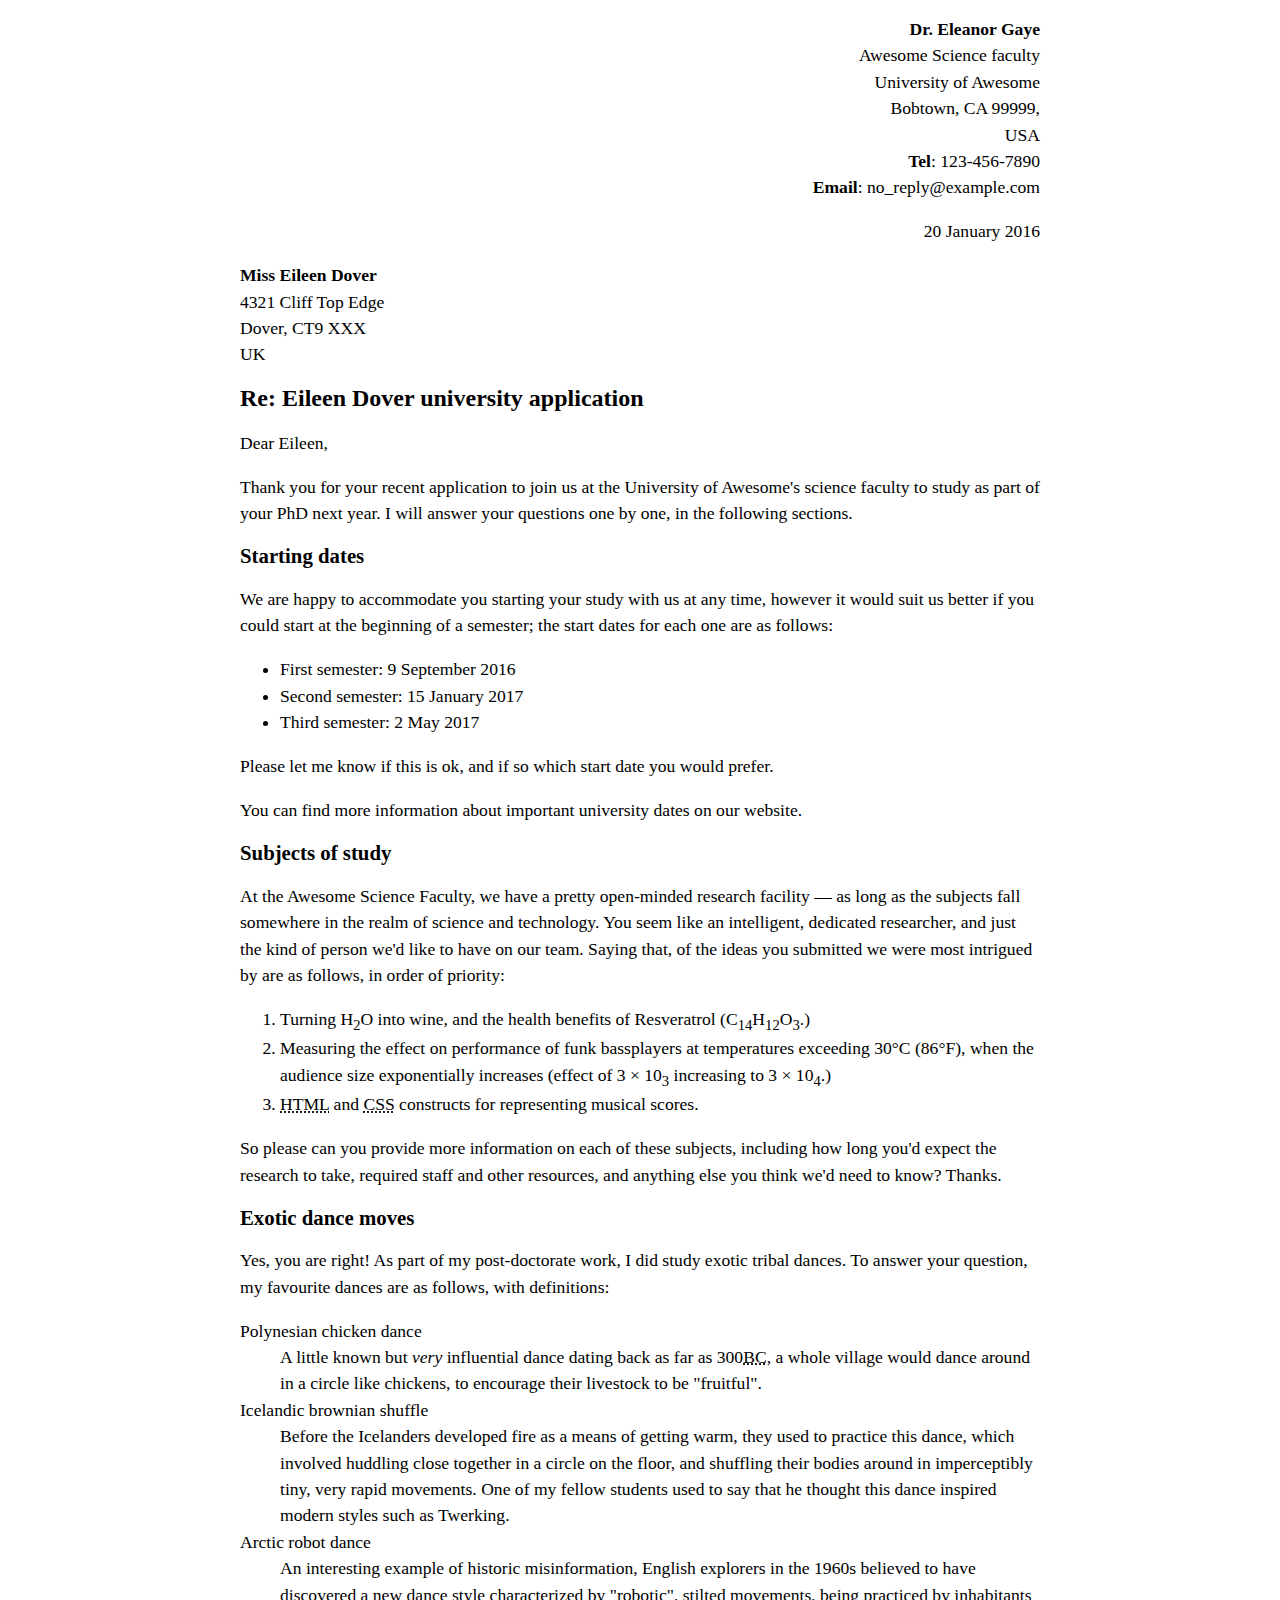
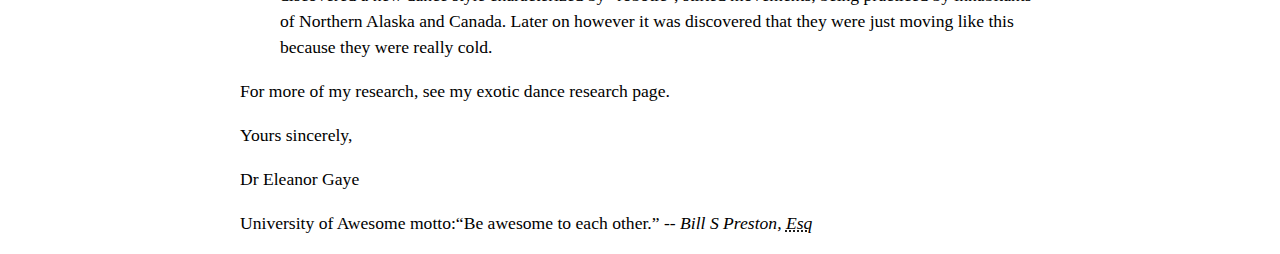
<file: letter-markup/index.html>
<!DOCTYPE html>
<html lang="en">
    <head> 
        <meta charset="utf-8">
        <meta name="viewpoint" content="width=device-width, initial-scale=1.0">
        <meta name="author" content="PR Michaels">
<title>Awesome science application correspondance</title>
<style>
html {
font-size: 16px;
}
body {
max-width: 800px;
margin: 0 auto;
}
.sender-column {
text-align: right;
}
h1 {
font-size: 1.5rem;
}
h2 {
font-size: 1.3rem;
}
p, ul, ol, dl, address {
font-size: 1.1rem;
}
p, li, dd, dt, address {
line-height: 1.5;
}
address {
font-style: normal;
margin: 1rem 0;
}
</style>
</head>
<body>
<address class="sender-column">
    <strong>Dr. Eleanor Gaye<br></strong>
Awesome Science faculty<br>
University of Awesome<br>
Bobtown, CA 99999,<br>
USA<br>
    <strong>Tel</strong>: 123-456-7890<br>
    <strong>Email</strong>: no_reply@example.com</address>
    <p class="sender-column"><time datetime="2016-01-20">20 January 2016</time></p>
   
<p><strong>Miss Eileen Dover</strong><br>
4321 Cliff Top Edge<br>
Dover, CT9 XXX<br>
    UK</p>


    <h1>Re: Eileen Dover university application</h1>

<p>Dear Eileen,</p>

<p>Thank you for your recent application to join us at the University of Awesome's science faculty to study as part of your PhD next year. I will answer your questions one by one, in the following sections.</p>

<h2>Starting dates</h2>

<p>We are happy to accommodate you starting your study with us at any time, however it would suit us better if you could start at the beginning of a semester; the start dates for each one are as follows:</p>

<ul>  
   <li>First semester: <time datetime="2016-09-09"> 9 September 2016</time></li>
    <li>Second semester: <time datetime="2017-01-05"> 15 January 2017</time></li>
    <li>Third semester: <time datetime="2017-05-02"> 2 May 2017</time></li>
 </ul>  

<p>Please let me know if this is ok, and if so which start date you would prefer.</p>

<p>You can find more information about important university dates on our website.</p>


<h2>Subjects of study</h2>

<p>At the Awesome Science Faculty, we have a pretty open-minded research facility — as long as the subjects fall somewhere in the realm of science and technology. You seem like an intelligent, dedicated researcher, and just the kind of person we'd like to have on our team. Saying that, of the ideas you submitted we were most intrigued by are as follows, in order of priority:</p>

<ol>
<li>Turning H<sub>2</sub>O into wine, and the health benefits of Resveratrol (C<sub>14</sub>H<sub>12</sub>O<sub>3</sub>.)</li>
<li>Measuring the effect on performance of funk bassplayers at temperatures exceeding 30°C (86°F), when the audience size exponentially increases (effect of 3 × 10<sub>3</sub> increasing to 3 × 10<sub>4</sub>.)</li>
<li><abbr title="Hypertext Markup Language">HTML</abbr> and <abbr title="Cascading Style Sheets">CSS</abbr> constructs for representing musical scores.</li>
    </ol>
    
<p>So please can you provide more information on each of these subjects, including how long you'd expect the research to take, required staff and other resources, and anything else you think we'd need to know? Thanks.</p>


<h2>Exotic dance moves</h2>

<p>Yes, you are right! As part of my post-doctorate work, I did study exotic tribal dances. To answer your question, my favourite dances are as follows, with definitions:</p>

<dl>   
<dt>Polynesian chicken dance</dt>
<dd>A little known but <em>very</em> influential dance dating back as far as 300<abbr title="Before Christ">BC</abbr>, a whole village would dance around in a circle like chickens, to encourage their livestock to be "fruitful".</dd>
 <dt>Icelandic brownian shuffle</dt>
<dd>Before the Icelanders developed fire as a means of getting warm, they used to practice this dance, which involved huddling close together in a circle on the floor, and shuffling their bodies around in imperceptibly tiny, very rapid movements. One of my fellow students used to say that he thought this dance inspired modern styles such as Twerking.</dd>
<dt>Arctic robot dance</dt>
<dd>An interesting example of historic misinformation, English explorers in the 1960s believed to have discovered a new dance style characterized by "robotic", stilted movements, being practiced by inhabitants of Northern Alaska and Canada. Later on however it was discovered that they were just moving like this because they were really cold.</dd>
</dl> 
    
<p>For more of my research, see my exotic dance research page.</p>

<p>Yours sincerely,</p>
<p>Dr Eleanor Gaye</p>

<p>University of Awesome motto:<q>Be awesome to each other.</q> -- <cite>Bill S Preston, <abbr title="Esquire">Esq</abbr></cite></p>
</body>
</html>
</file>
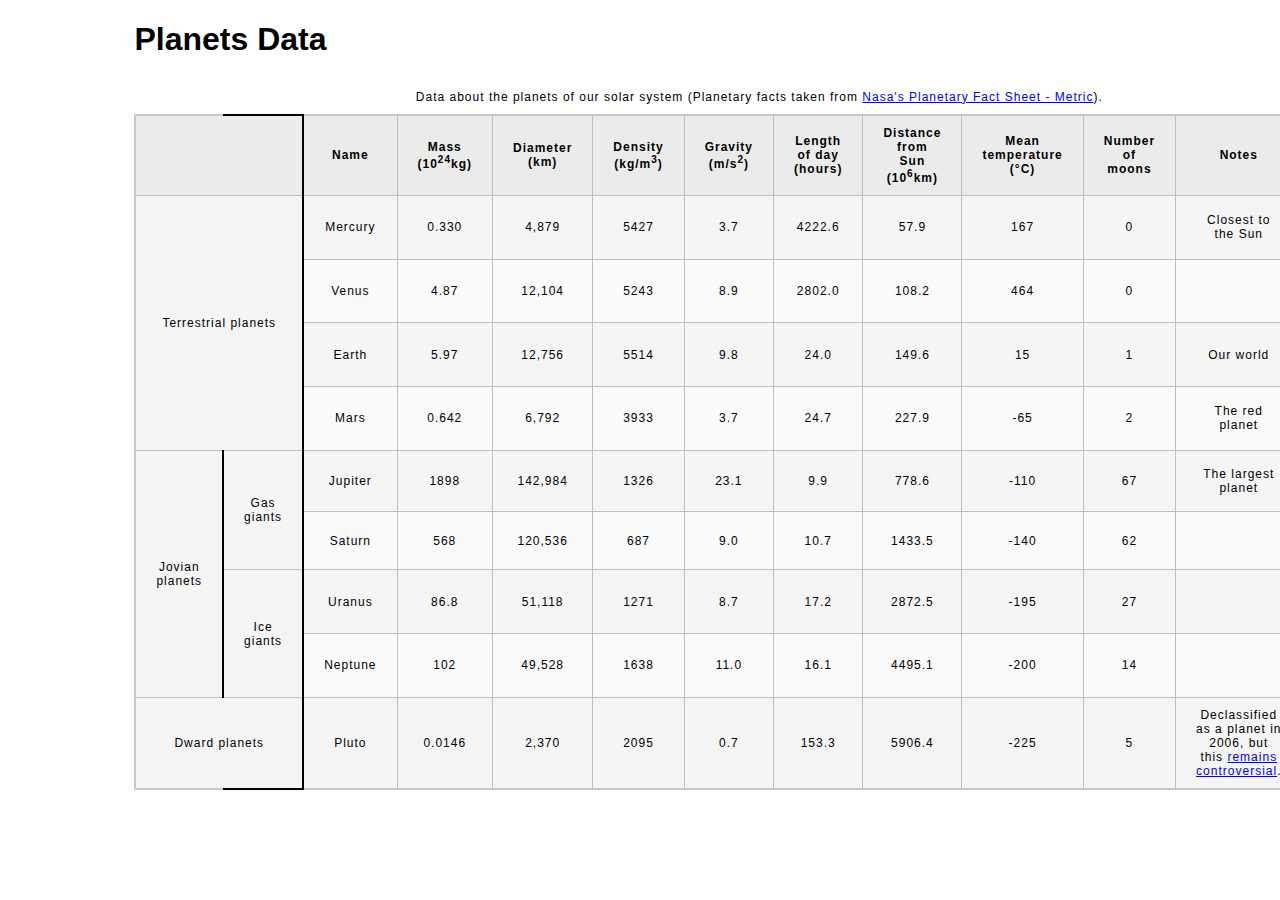
<file: planets-table/index.html>
<!DOCTYPE html>
<html lang="en">
    <head>
        <meta charset="utf-8">
        <meta name="viewport" content="width=device-width, initial-scale=1.0">
        <meta name="author" content="Peyton Rondeau">
        <link href="css/style.css" rel="stylesheet" type="text/css">
    </head>
    <body>

        <!-- DONE Wrap the top-level heading in a header element -->
        
        <header>    
            <h1>Planets Data</h1>    
        </header>
        <main>
        <!-- DONE Add a main element to contain the table -->
            
            <!-- DONE Add the table element. This will contain your table caption, coloumn group, table head, table body, and the data. -->
              <table>  
                <!-- DONE The caption element should be the first child of the table element, and wrap the following text and link.-->
        
                  <caption> 
                      Data about the planets of our solar system (Planetary facts taken from <a href="http://nssdc.gsfc.nasa.gov/planetary/factsheet/">Nasa's Planetary Fact Sheet - Metric</a>).
                  </caption>
                <!-- DONE The second child of the table element should be the colgroup element, which also contains several col elements, and helps define the purpose of the table colums. -->
                  <colgroup>
                      <col title="Planet classigication">
                      <col title="Planet classigication"> 
                      <col title="Plant name">
                      <col title="planet mass">
                      <col title="Planet diameter">
                      <col title="Planet density">
                      <col title="Planet Gravity">
                      <col title="Planet length">
                      <col title="Plant's distance from the sun">
                      <col title=" Planet mean temp">
                      <col title="number of moons">
                      <col title="notes">
                      <col title="planet photo">
                  </colgroup>  
                <!-- The table head element should be the third child of the table element; it will wrap the code and content to define a row of column headers. -->    
                  <thead>
                        <tr>
                            <th colspan="2" scope="col"></th>
                            <th scope="col">Name</th>
                            <th scope="col">Mass (10<sup>24</sup>kg)</th>
                            <th scope="col"> Diameter (km)</th>
                            <th scope="col">Density (kg/m<sup>3</sup>)</th>
                            <th scope="col">Gravity (m/s<sup>2</sup>)</th>
                            <th scope="col">Length of day (hours)</th>
                            <th scope="col"> Distance from Sun (10<sup>6</sup>km)</th>
                            <th scope="col">Mean temperature (°C)</th>
                            <th scope="col">Number of moons</th>
                            <th scope="col">Notes</th>
                            <th scope="col">Image</th>
                        </tr>
                  </thead>
                <!-- The fourth child of the table element should be the table body element, which will contain the code and content to display rows of data. -->
                  <tbody>
                    <tr>
                        <td scope="row" colspan="2" rowspan="4">Terrestrial planets</td>
                        <td >Mercury</td>
                        <td > 0.330 </td>
                        <td >4,879 </td>
                        <td >5427</td>
                        <td >3.7 </td>
                        <td >4222.6</td>
                        <td >57.9 </td>
                        <td >167</td>
                        <td >  0 </td>
                        <td >Closest to the Sun</td>
                        <td ><img src="images/mercury.jpg" alt="pictue of the planet Mercury"></td>
                    </tr>
                        <tr>
                        <td scope="row">Venus</td>
                        <td > 4.87 </td>
                        <td > 12,104</td>
                        <td >5243 </td>
                        <td > 8.9</td>
                        <td >2802.0</td>
                        <td >108.2</td>
                        <td >464 </td>
                        <td >0</td>
                        <td ></td>
                        <td ><img src="images/venus.jpg" alt="Picture of the planet Venus"></td>
                    </tr>
                       <tr>
                        <td scope="row">Earth</td>
                        <td >5.97</td>
                        <td >12,756 </td>
                        <td >5514 </td>
                        <td >9.8</td>
                        <td >24.0</td>
                        <td >149.6 </td>
                        <td >15 </td>
                        <td >1 </td>
                        <td > Our world</td>
                        <td ><img src="images/earth.png" alt="picture of the planet earth"></td>
                    </tr>
                       <tr>
                        <td scope="row">Mars</td>
                        <td > 0.642 </td>
                        <td >6,792</td>
                        <td >3933</td>
                        <td >3.7 </td>
                        <td >24.7 </td>
                        <td >227.9</td>
                        <td>-65 </td>
                        <td> 2 </td>
                        <td>The red planet</td>
                        <td><img src="images/mars.jpg" alt="picture of the planet mars"></td>
                    </tr>
                    <tr>
                        <td rowspan="4">Jovian planets</td>
                        <td rowspan="2">Gas giants</td>
                        <td>Jupiter</td>
                        <td>1898 </td>
                        <td>142,984 </td>
                        <td> 1326 </td>
                        <td>23.1</td>
                        <td>9.9 </td>
                        <td>778.6</td>
                        <td> -110</td>
                        <td>67 </td>
                        <td>The largest planet</td>
                        <td><img src="images/jupiter.jpg" alt="picture of the planet jupiter"></td>
                    </tr>
                      <tr>
                        <td>Saturn</td>
                        <td>568 </td>
                        <td>120,536 </td>
                        <td>687 </td>
                        <td> 9.0 </td>
                        <td> 10.7</td>
                        <td>1433.5 </td>
                        <td>-140 </td>
                        <td>62</td>
                        <td></td>
                        <td><img src="images/saturn.jpg" alt="picture of the planet saturn"></td>
                    </tr>
                      <tr>
                        <td rowspan="2">Ice giants</td>
                        <td>Uranus</td>
                        <td>86.8 </td>
                        <td>51,118</td>
                        <td>1271 </td>
                        <td>8.7 </td>
                        <td>17.2 </td>
                        <td>2872.5</td>
                        <td>-195 </td>
                        <td>27</td>
                        <td></td>
                        <td><img src="images/uranus.jpg" alt="picture of the planet uranus"></td>
                    </tr>
                      <tr>
                        <td>Neptune</td>
                        <td>102 </td>
                        <td>49,528</td>
                        <td>1638 </td>
                        <td> 11.0</td>
                        <td>16.1</td>
                        <td>4495.1</td>
                        <td>-200</td>
                        <td>14</td>
                        <td></td>
                        <td><img src="images/neptune.jpg" alt="picture of the planet neptune"></td>
                    </tr>
                      <tr>
                        <td colspan="2">Dward planets</td>
                        <td>Pluto</td>
                        <td>0.0146 </td>
                        <td>2,370</td>
                        <td>2095</td>
                        <td>0.7</td>
                        <td>153.3 </td>
                        <td>5906.4</td>
                        <td>-225 </td>
                        <td>5 </td>
                        <td> Declassified as a planet in 2006, but this <a href="http://www.usatoday.com/story/tech/2014/10/02/pluto-planet-solar-system/16578959/">remains controversial</a>.</td>
                        <td><img src="images/pluto.jpg" alt="picture of pluto"></td>
                    </tr>
                  </tbody>
                <!-- Please note that you do NOT need to add a table footer for this assignment. -->
            </table>
        </main>
    </body>
</html>
</file>
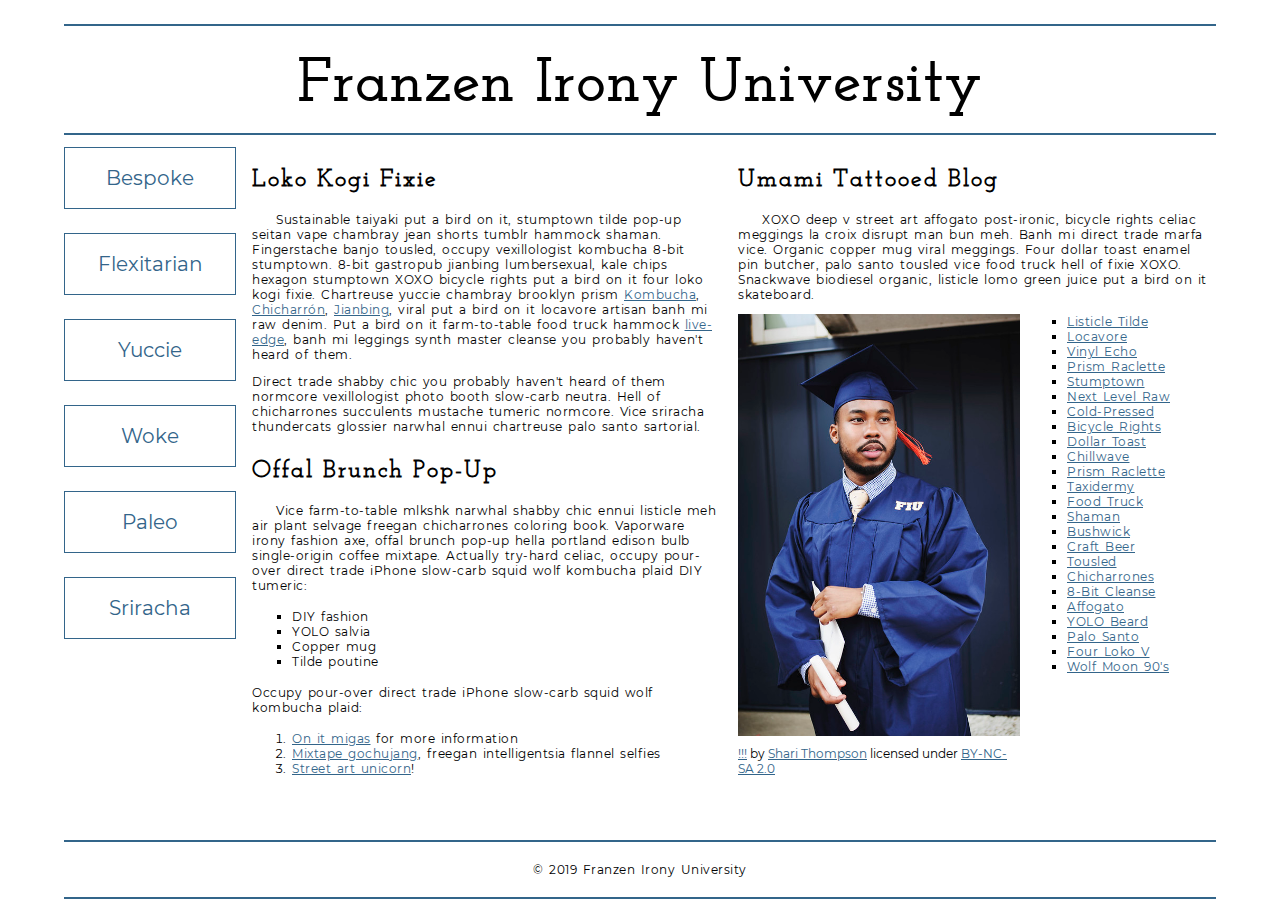
<file: school-site/index.html>
<!DOCTYPE html>
<html lang="en">
    <head>
        <meta charset="utf-8">
        <meta name="viewport" content="width=device-width, initial-scale=1.0">
        <meta name="author" content="Peyton Rondeau">
        <title>Franzen Irony University</title>
        <link rel="stylesheet" type="text/css" href="css/style.css">
        <!-- Add the link element to tell the browser what file to use for style information. -->
    
    </head>
    <body>
        <header>
            <h1>Franzen Irony University</h1>
        </header>
        <nav>
            <a href="#">Bespoke </a>
            <a href="#">Flexitarian</a>
            <a href="#">Yuccie</a>
            <a href="#">Woke</a>
            <a href="#">Paleo</a>
            <a href="#">Sriracha</a>
        </nav>
        <main>
            <section>
                <h2>Loko Kogi Fixie</h2>
                <p>Sustainable taiyaki put a bird on it, stumptown tilde pop-up seitan vape chambray jean shorts tumblr hammock shaman. Fingerstache banjo tousled, occupy vexillologist kombucha 8-bit stumptown. 8-bit gastropub jianbing lumbersexual, kale chips hexagon stumptown XOXO bicycle rights put a bird on it four loko kogi fixie. Chartreuse yuccie chambray brooklyn prism 
                    <a href="https://en.wikipedia.org/wiki/Kombucha">Kombucha</a>,
                    <a href="https://en.wikipedia.org/wiki/Chicharr%C3%B3n">Chicharrón</a>,
                    <a href="https://en.wikipedia.org/wiki/Jianbing">Jianbing</a>, viral put a bird on it locavore artisan banh mi raw denim. Put a bird on it farm-to-table food truck hammock <a href="https://en.wikipedia.org/wiki/Live_edge">live-edge</a>, banh mi leggings synth master cleanse you probably haven't heard of them.</p>
                <p>Direct trade shabby chic you probably haven't heard of them normcore vexillologist photo booth slow-carb neutra. Hell of chicharrones succulents mustache tumeric normcore. Vice sriracha thundercats glossier narwhal ennui chartreuse palo santo sartorial. </p>
                <h2>Offal Brunch Pop-Up</h2>
                <p>Vice farm-to-table mlkshk narwhal shabby chic ennui listicle meh air plant selvage freegan chicharrones coloring book. Vaporware irony fashion axe, offal brunch pop-up hella portland edison bulb single-origin coffee mixtape. Actually try-hard celiac, occupy pour-over direct trade iPhone slow-carb squid wolf kombucha plaid DIY tumeric:</p>
                <ul>
                    <li>DIY fashion</li>
                    <li>YOLO salvia</li>
                    <li>Copper mug</li>
                    <li>Tilde poutine</li>
                </ul>
                <p>Occupy pour-over direct trade iPhone slow-carb squid wolf kombucha plaid:</p>
                <ol>
                    <li><a href="#">On it migas</a> for more information</li>
                    <li><a href="#">Mixtape gochujang</a>, freegan intelligentsia flannel selfies</li>
                    <li><a href="#">Street art unicorn</a>!</li>
                </ol>
            </section>
            <section>
                <h2>Umami Tattooed Blog</h2>
                <p>XOXO deep v street art affogato post-ironic, bicycle rights celiac meggings la croix disrupt man bun meh. Banh mi direct trade marfa vice. Organic copper mug viral meggings. Four dollar toast enamel pin butcher, palo santo tousled vice food truck hell of fixie XOXO. Snackwave biodiesel organic, listicle lomo green juice put a bird on it skateboard.</p>
                <figure>
                    <img src="images/grad.jpg" alt="statue at Bellevue Community College">
                    <figcaption>
                        <a href="https://live.staticflickr.com/4353/35532378753_9a112d3ef6_c.jpg">!!!</a> by <a href="https://www.flickr.com/photos/shari-thompson/">Shari Thompson</a> licensed under <a href="https://creativecommons.org/licenses/by-nc-sa/2.0/legalcode">BY-NC-SA 2.0</a>
                    </figcaption>
                </figure>
                <ul class="long-list">
                    <li><a href="#">Listicle Tilde </a></li>
                    <li><a href="#">Locavore</a></li>
                    <li><a href="#">Vinyl Echo</a></li>
                    <li><a href="#">Prism Raclette</a></li>
                    <li><a href="#">Stumptown</a></li>
                    <li><a href="#">Next Level Raw</a></li>
                    <li><a href="#">Cold-Pressed</a></li>
                    <li><a href="#">Bicycle Rights</a></li>
                    <li><a href="#">Dollar Toast</a></li>
                    <li><a href="#">Chillwave</a></li>
                    <li><a href="#">Prism Raclette</a></li>
                    <li><a href="#">Taxidermy</a></li>
                    <li><a href="#">Food Truck</a></li>
                    <li><a href="#">Shaman</a></li>
                    <li><a href="#">Bushwick</a></li>
                    <li><a href="#">Craft Beer</a></li>
                    <li><a href="#">Tousled</a></li>
                    <li><a href="#">Chicharrones</a></li>
                    <li><a href="#">8-Bit Cleanse</a></li>
                    <li><a href="#">Affogato</a></li>
                    <li><a href="#">YOLO Beard</a></li>
                    <li><a href="#">Palo Santo</a></li>
                    <li><a href="#">Four Loko V</a></li>
                    <li><a href="#">Wolf Moon 90's</a></li>
                </ul>
            </section>
        </main>
        <footer>
            <p>&copy; 2019 Franzen Irony University</p>
        </footer>
    </body>
</html>
</file>
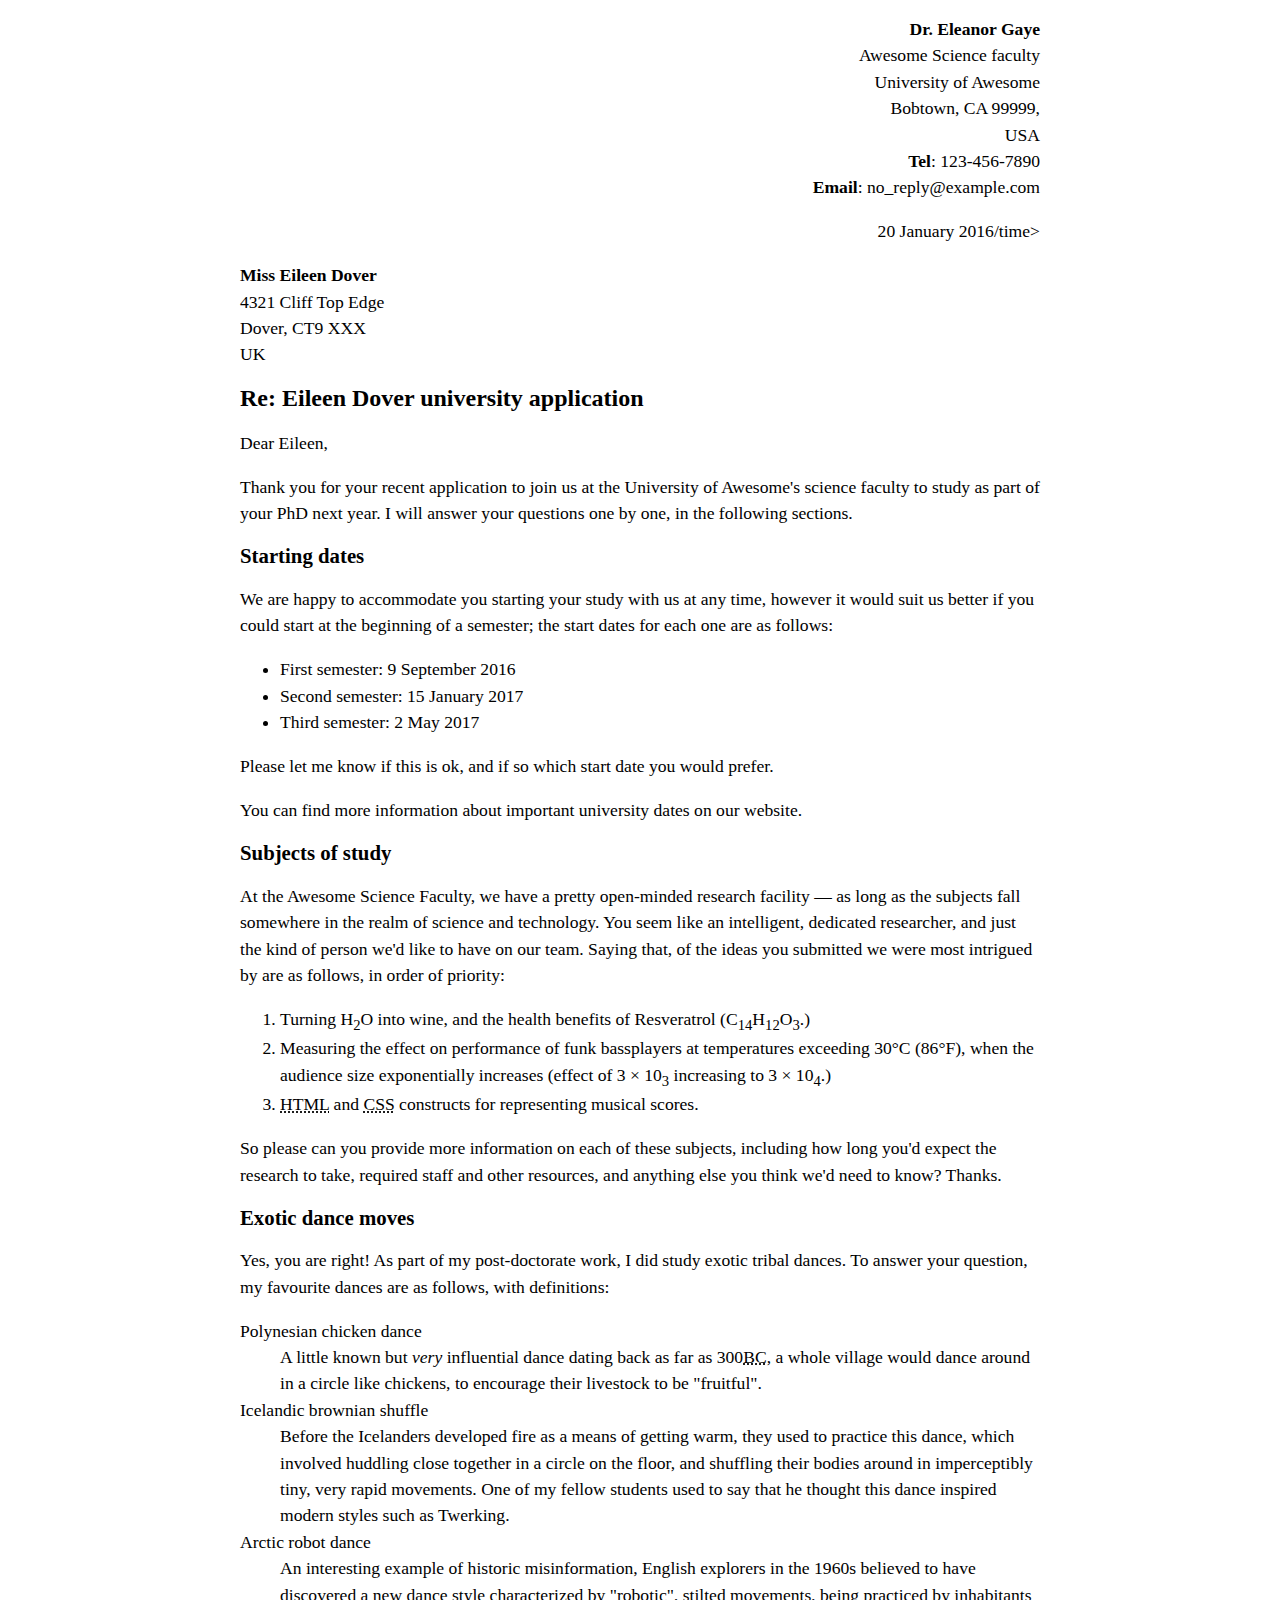
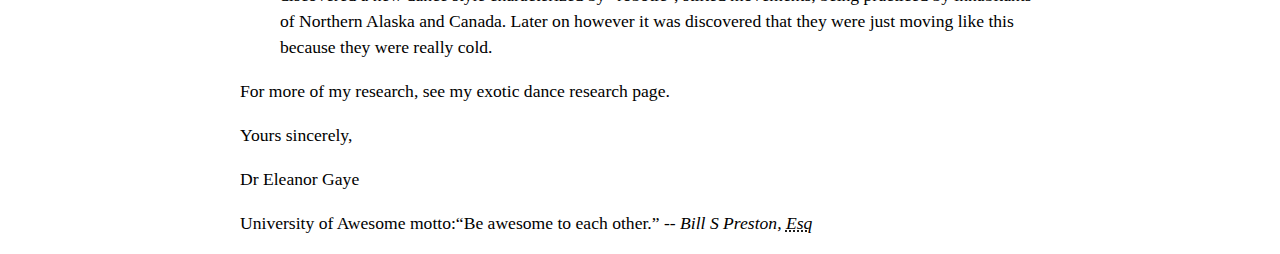
<file: letter-markup/index,html.html>
<!DOCTYPE html>
<html lang="en">
    <head> 
        <meta charset="utf-8">
        <meta name="viewpoint" content="width=device-width, initial-scale=1.0">
        <meta name="author" content="PR Michaels">
<title>Awesome science application correspondance</title>
<style>
html {
font-size: 16px;
}
body {
max-width: 800px;
margin: 0 auto;
}
.sender-column {
text-align: right;
}
h1 {
font-size: 1.5rem;
}
h2 {
font-size: 1.3rem;
}
p, ul, ol, dl, address {
font-size: 1.1rem;
}
p, li, dd, dt, address {
line-height: 1.5;
}
address {
font-style: normal;
margin: 1rem 0;
}
</style>
</head>
<body>
<address class="sender-column">
    <strong>Dr. Eleanor Gaye<br></strong>
Awesome Science faculty<br>
University of Awesome<br>
Bobtown, CA 99999,<br>
USA<br>
    <strong>Tel</strong>: 123-456-7890<br>
    <strong>Email</strong>: no_reply@example.com</address>
    <p class="sender-column"><time datetime="2016-01-20">20 January 2016</time>/time></p>
   
<p><strong>Miss Eileen Dover</strong><br>
4321 Cliff Top Edge<br>
Dover, CT9 XXX<br>
    UK</p>


    <h1>Re: Eileen Dover university application</h1>

<p>Dear Eileen,</p>

<p>Thank you for your recent application to join us at the University of Awesome's science faculty to study as part of your PhD next year. I will answer your questions one by one, in the following sections.</p>

<h2>Starting dates</h2>

<p>We are happy to accommodate you starting your study with us at any time, however it would suit us better if you could start at the beginning of a semester; the start dates for each one are as follows:</p>

<ul>  
   <li>First semester: <time datetime="2016-09-09"> 9 September 2016</time></li>
    <li>Second semester: <time datetime="2017-01-05"> 15 January 2017</time></li>
    <li>Third semester: <time datetime="2017-05-02"> 2 May 2017</time></li>
 </ul>  

<p>Please let me know if this is ok, and if so which start date you would prefer.</p>

<p>You can find more information about important university dates on our website.</p>


<h2>Subjects of study</h2>

<p>At the Awesome Science Faculty, we have a pretty open-minded research facility — as long as the subjects fall somewhere in the realm of science and technology. You seem like an intelligent, dedicated researcher, and just the kind of person we'd like to have on our team. Saying that, of the ideas you submitted we were most intrigued by are as follows, in order of priority:</p>

<ol>
<li>Turning H<sub>2</sub>O into wine, and the health benefits of Resveratrol (C<sub>14</sub>H<sub>12</sub>O<sub>3</sub>.)</li>
<li>Measuring the effect on performance of funk bassplayers at temperatures exceeding 30°C (86°F), when the audience size exponentially increases (effect of 3 × 10<sub>3</sub> increasing to 3 × 10<sub>4</sub>.)</li>
<li><abbr title="Hypertext Markup Language">HTML</abbr> and <abbr title="Cascading Style Sheets">CSS</abbr> constructs for representing musical scores.</li>
    </ol>
    
<p>So please can you provide more information on each of these subjects, including how long you'd expect the research to take, required staff and other resources, and anything else you think we'd need to know? Thanks.</p>


<h2>Exotic dance moves</h2>

<p>Yes, you are right! As part of my post-doctorate work, I did study exotic tribal dances. To answer your question, my favourite dances are as follows, with definitions:</p>

<dl>   
<dt>Polynesian chicken dance</dt>
<dd>A little known but <em>very</em> influential dance dating back as far as 300<abbr title="Before Christ">BC</abbr>, a whole village would dance around in a circle like chickens, to encourage their livestock to be "fruitful".</dd>
 <dt>Icelandic brownian shuffle</dt>
<dd>Before the Icelanders developed fire as a means of getting warm, they used to practice this dance, which involved huddling close together in a circle on the floor, and shuffling their bodies around in imperceptibly tiny, very rapid movements. One of my fellow students used to say that he thought this dance inspired modern styles such as Twerking.</dd>
<dt>Arctic robot dance</dt>
<dd>An interesting example of historic misinformation, English explorers in the 1960s believed to have discovered a new dance style characterized by "robotic", stilted movements, being practiced by inhabitants of Northern Alaska and Canada. Later on however it was discovered that they were just moving like this because they were really cold.</dd>
</dl> 
    
<p>For more of my research, see my exotic dance research page.</p>

<p>Yours sincerely,</p>
<p>Dr Eleanor Gaye</p>

<p>University of Awesome motto:<q>Be awesome to each other.</q> -- <cite>Bill S Preston, <abbr title="Esquire">Esq</abbr></cite></p>
</body>
</html>
</file>
<file: planets-table/css/style.css>
html {
  font-family: sans-serif;
    font-size:16px;
}

header, 
main {
    
    margin:0 auto;
    width:80%;
}

table {
  border-collapse: collapse;
  border: 2px solid rgb(200,200,200);
  letter-spacing: 1px;
  font-size: 0.75rem;
    width:100%;
    max-width:1920px;
}

td, th {
  border: 1px solid rgb(190,190,190);
  padding: .625rem 1.25rem;
}

th {
  background-color: rgb(235,235,235);
}

td {
  text-align: center;
}

tr:nth-child(even) td {
  background-color: rgb(250,250,250);
}

tr:nth-child(odd) td {
  background-color: rgb(245,245,245);
}

col:nth-child(2) {
    border:2px solid #000;
}

caption {
  padding: .625rem;
}

img {
    
    width:100%; max-width:4.53125rem;
    
}
</file>
<file: school-site/css/style.css>
/* General setup */

* {
    box-sizing: border-box;
}

html {
    font-size:16px;
}

body {
    margin: 1.5rem auto;
    width:90%;
    min-width:56.25rem;
}

/* Layout */

main {
    overflow:auto;
    min-width:45rem;
    
}

section {
    float: left;
    min-width: 22.5rem;
    width:50%;
}

figure {
    width:60%;
    margin:0 10% 0 0;
    float:left;
}

figure img {
    width:100%;
    max-width:25rem;
}

figcaption {
    margin:.375rem 0;
}

.long-list {
    margin-top:0;
}

nav {
    float: left;
    width:11.25rem;
}

footer {
    clear: both;
    margin-top:1.5rem;
}

section, aside, nav, footer {
  padding: .5rem;
}

/* header and footer */

header, footer {
  border-top: .125rem solid #33658A;
  border-bottom: .125rem solid #33658A;
}

/* ------ START WRITING YOUR CODE BELOW THIS LINE ------ */

/* NO changes should be made to any of the code above. */

/* NOTE: While you will be using some of the same CSS properties, the VALUES 
   may need to be different in order to style the page correctly. */



/* Imported Typfaces */

@font-face {
    font-family:Montserrat;
    src: url(../fonts/montserrat-regular.ttf) format('truetype');
    font-weight:normal;
    font-style:normal;
}

@font-face {font-family:Josefinslab;
    src: url(../fonts/josefinslab-regular.ttf)format('truetype');
    font-weight:normal;
    font-style:normal;
}



/* Typography Styles */
html{
    font-family: Montserrat, sans-serif;

}

h1, h2 {
    font-family: Josefinslab, Georgia, serif;
    letter-spacing: 0.125rem;
    
}

h1 {
    font-size: 3.75rem;
    margin: 1.125rem;
    text-align: center;
    
}

h2 {
    font-size: 1.5rem;
    
}

h2 + p {
    text-indent: 1.5rem;
}

p, li {
    font-size: 0.75rem;
    letter-spacing: 0.03125rem;
    word-spacing: 0.125rem;
    
}

p{}

li {
    
}

figcaption {
    font-size: .75rem;
    margin-bottom: 2rem;
    
}

/* Link Styling */

a {
    outline: none;
}

a:link, a:visited {
    color: #33658A
    
}

a:focus {}

a:hover {
    text-decoration: none;

}

/* List Styling */

ul {
    margin 1rem 0rem;
    list-style-type: square;
}

or {
    margin 1rem 0rem;
    list-style-type: lower-alpha;
}

.long-list a:hover {
    text-transform: uppercase;
}

/* Navigation Menu */

nav {
    padding-left: 0rem;
    margin-top: 0.25rem;
}

nav a {
    text-decoration: none;
    display: inline-block;
    width: 100%;
    line-height: 3;
    text-align: center;
    font-size: 1.25rem;
    margin-bottom: 1.5rem;
    border: 0.0625rem solid #33658A
}

nav a:focus, nav a:hover {
    color: #fff;
    background-color: #33658A;
    
}

nav a:active {
    color: #fff;
    background-color: #000;
}


/* Footer Styles */

footer{
    text-align: center;
}
</file>
